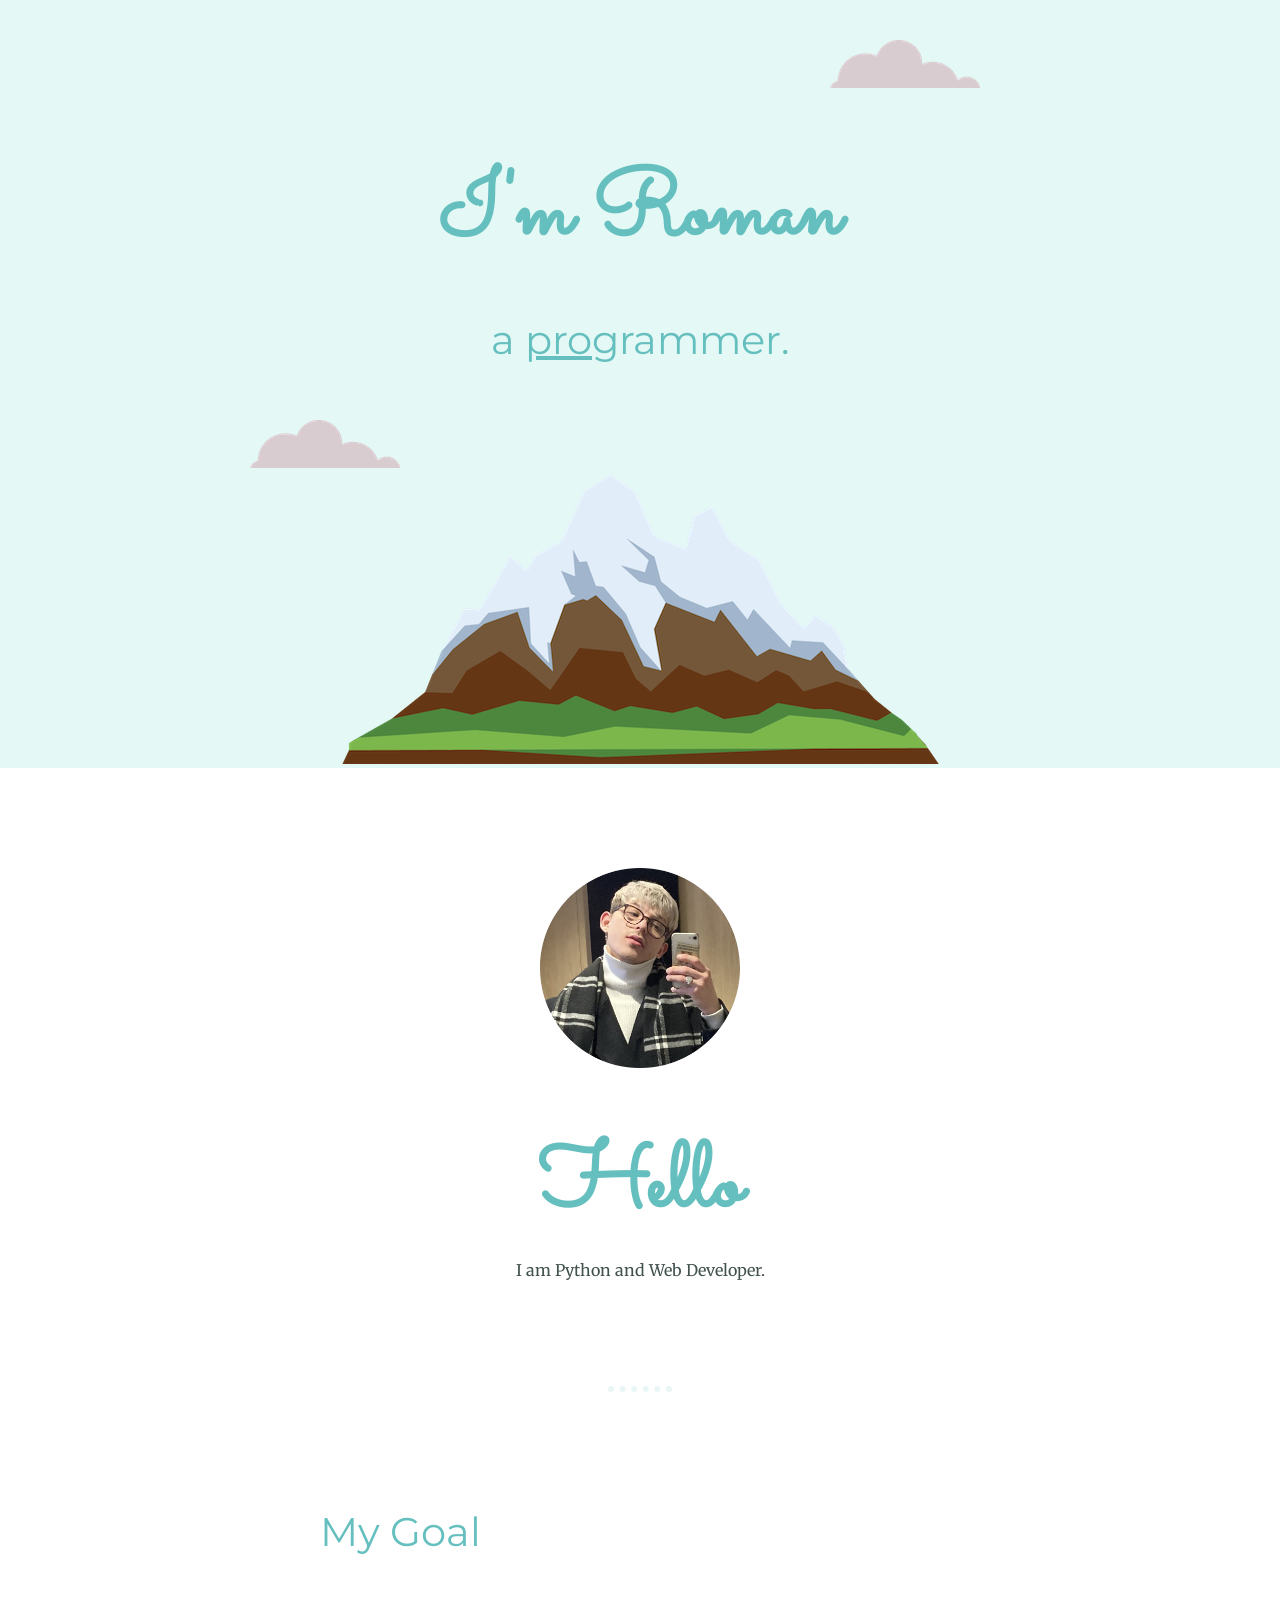
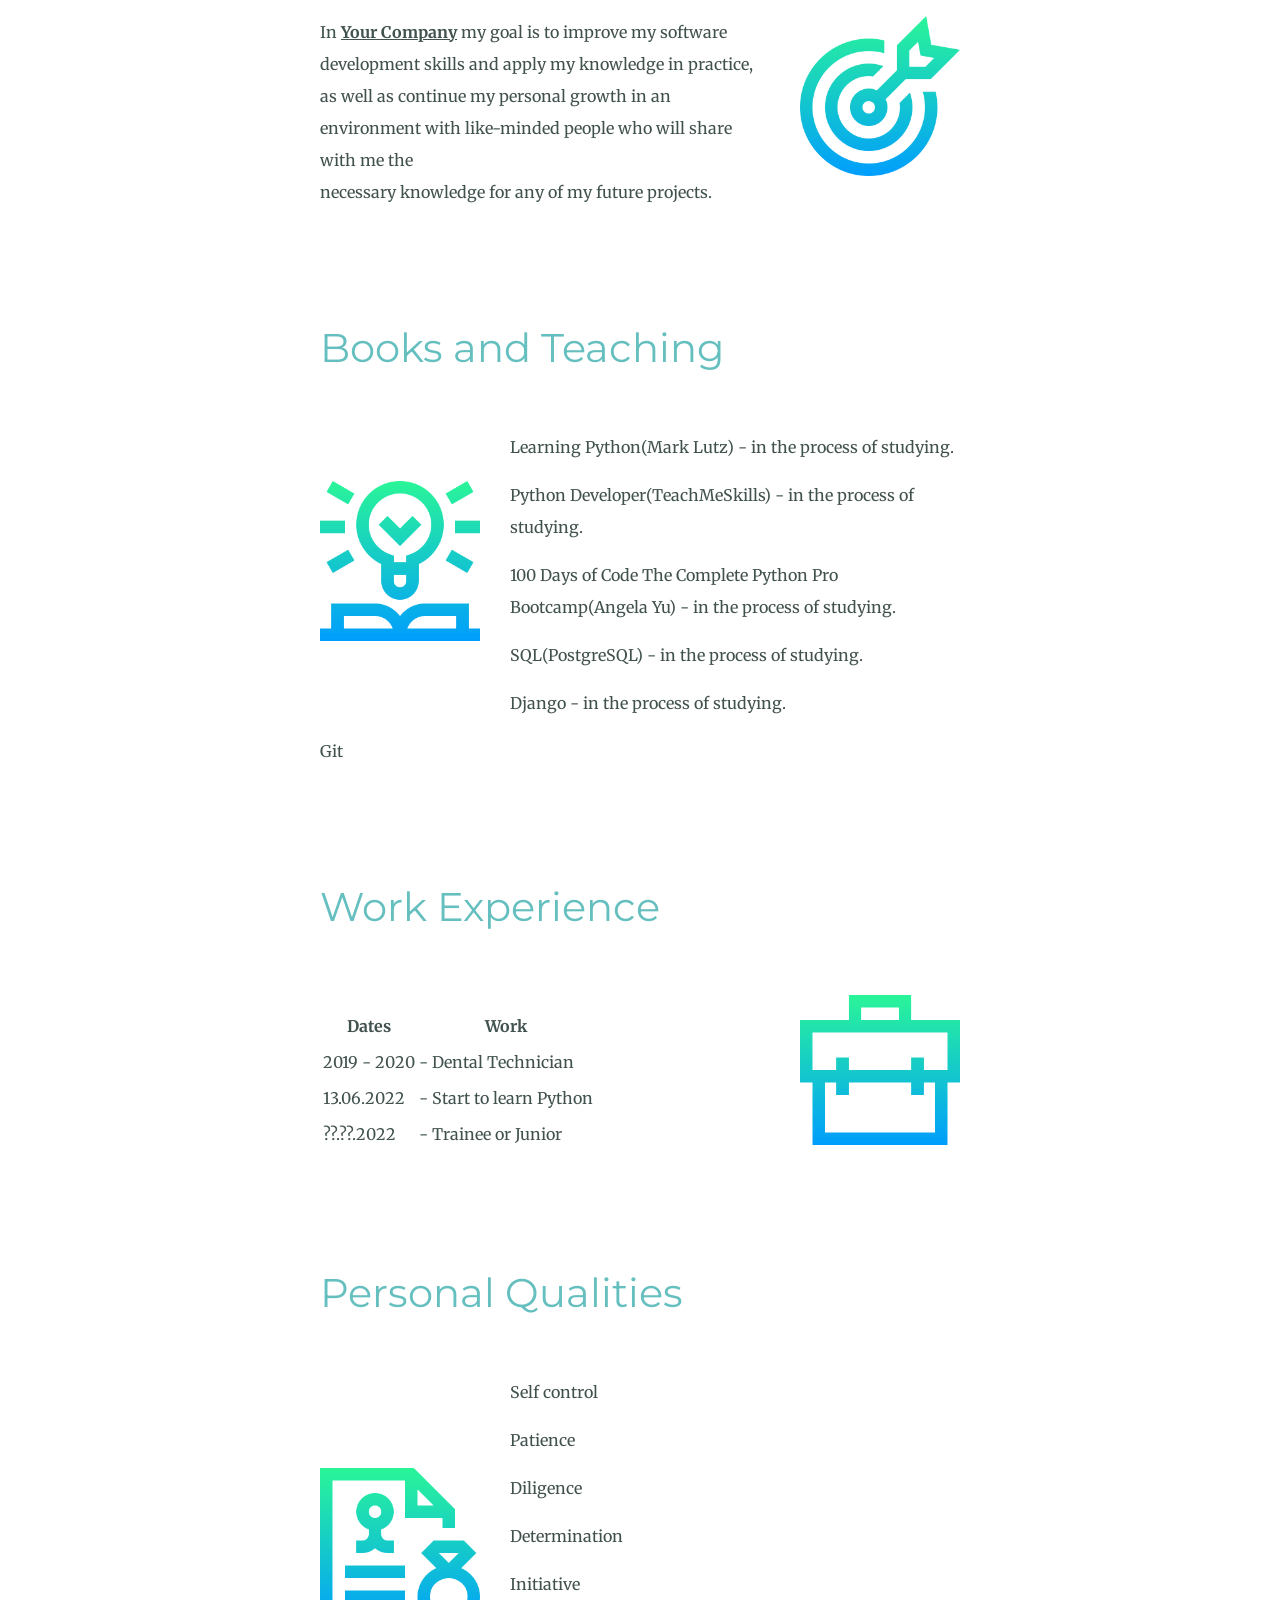
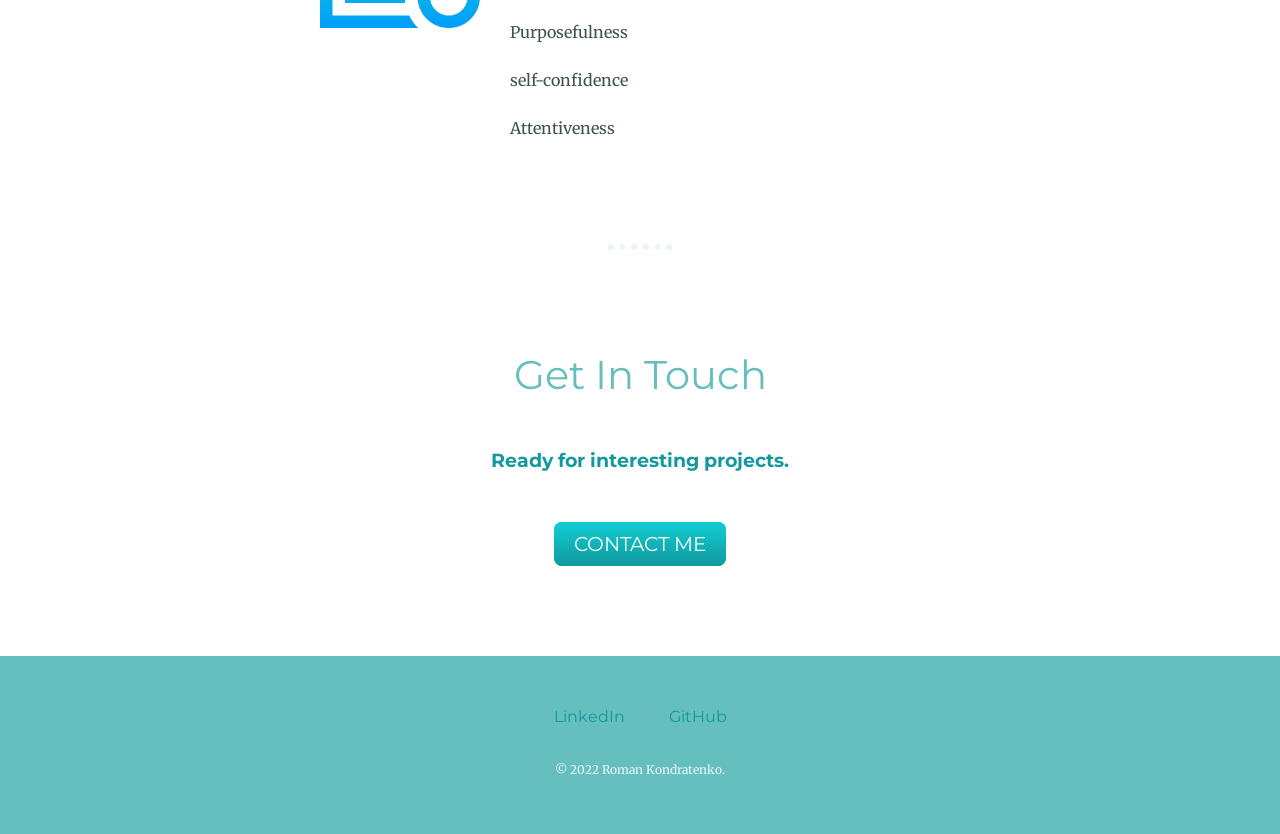
<file: CSS - My Site/index.html>
<!DOCTYPE html>
<html lang="en">
  <head>
    <meta charset="UTF-8">
    <title>Roman Kondratenko</title>
    <link rel="stylesheet" href="css/styles.css">
    <link rel="icon" href="images/favicon-r.ico">
    <link rel="preconnect" href="https://fonts.googleapis.com">
    <link rel="preconnect" href="https://fonts.gstatic.com" crossorigin>
    <link href="https://fonts.googleapis.com/css2?family=Merriweather&family=Montserrat&family=Sacramento&display=swap" rel="stylesheet">
  </head>
  <body>
    <div class="top-container">
      <img class="top-cloud" src="images/cloud.png" alt="cloud-img">
      <h1>I'm Roman</h1>
      <h2>a <span class="pro">pro</span>grammer.</h2>
      <img  class="bottom-cloud" src="images/cloud.png" alt="cloud-img">
      <img src="images/mountain.png" alt="mountain-img">
    </div>
    <div class="middle-container">
      <div class="profile">
        <img src="images/3.png" alt="My Photo" width="200" height="200">
        <h1>Hello</h1>
        <p class="intro">I am Python and Web Developer.</p>
      </div>
      <hr>
      <div class="skills">
        <div class="skill-row-goal">
          <h2>My Goal</h2>
          <img class="goal" src="images/goal1.png" alt="">
          <p>In <span  class="your-company">Your Company</span> my goal is to improve my software development skills and apply my knowledge in practice,<br>
            as well as continue my personal growth in an environment with like-minded people who will share with me the<br>
            necessary knowledge for any of my future projects.</p>
        </div>
        <div class="skill-row-teacher">
          <h2>Books and Teaching</h2>
          <img class="teacher" src="images/teacher1.png" alt="">
          <p>Learning Python(Mark Lutz) - in the process of studying.</p>
          <p>Python Developer(TeachMeSkills) - in the process of studying.</p>
          <p>100 Days of Code The Complete Python Pro Bootcamp(Angela Yu) - in the process of studying.</p>
          <p>SQL(PostgreSQL) - in the process of studying.</p>
          <p>Django - in the process of studying.</p>
          <p>Git</p>
        </div>
        <div class="skill-row-experience">
          <h2>Work Experience</h2>
          <img class="work" src="images/work1.png" alt="">
          <table class="skill-row-experience-table">
            <thead>
              <tr class="skill-row-experience-table-th">
                <th>Dates</th>
                <th>Work</th>
              </tr>
            </thead>
            <tbody>
              <tr>
                <td>2019 - 2020</td>
                <td>- Dental Technician</td>
              </tr>
              <tr>
                <td>13.06.2022</td>
                <td>- Start to learn Python</td>
              </tr>
              <tr>
                <td>??.??.2022</td>
                <td>- Trainee or Junior</td>
              </tr>
            </tbody>
          </table>
        </div>
        <div class="skill-row-qualities">
          <h2>Personal Qualities</h2>
          <img class="qualities" src="images/qualities1.png" alt="">
          <p>Self control</p>
          <p>Patience</p>
          <p>Diligence</p>
          <p>Determination</p>
          <p>Initiative</p>
          <p>Purposefulness</p>
          <p>self-confidence</p>
          <p>Attentiveness</p>
        </div>
      </div>
      <hr>
      <div class="contact-me">
        <h2>Get In Touch</h2>
        <h3 class="contact-message">Ready for interesting projects.</h3>
        <a class="btn" href="mailto:ya.romantipyt@yandex.by">CONTACT ME</a>
      </div>
    </div>

    <div class="bottom-container">
      <a class="footer-link" href="https://linkedin.com/in/roman-kondratenko">LinkedIn</a>
      <a class="footer-link" href="https://github.com/romeoflowered">GitHub</a>
      <p class="copyright">© 2022 Roman Kondratenko.</p>
    </div>
  </body>
</html>
</file>
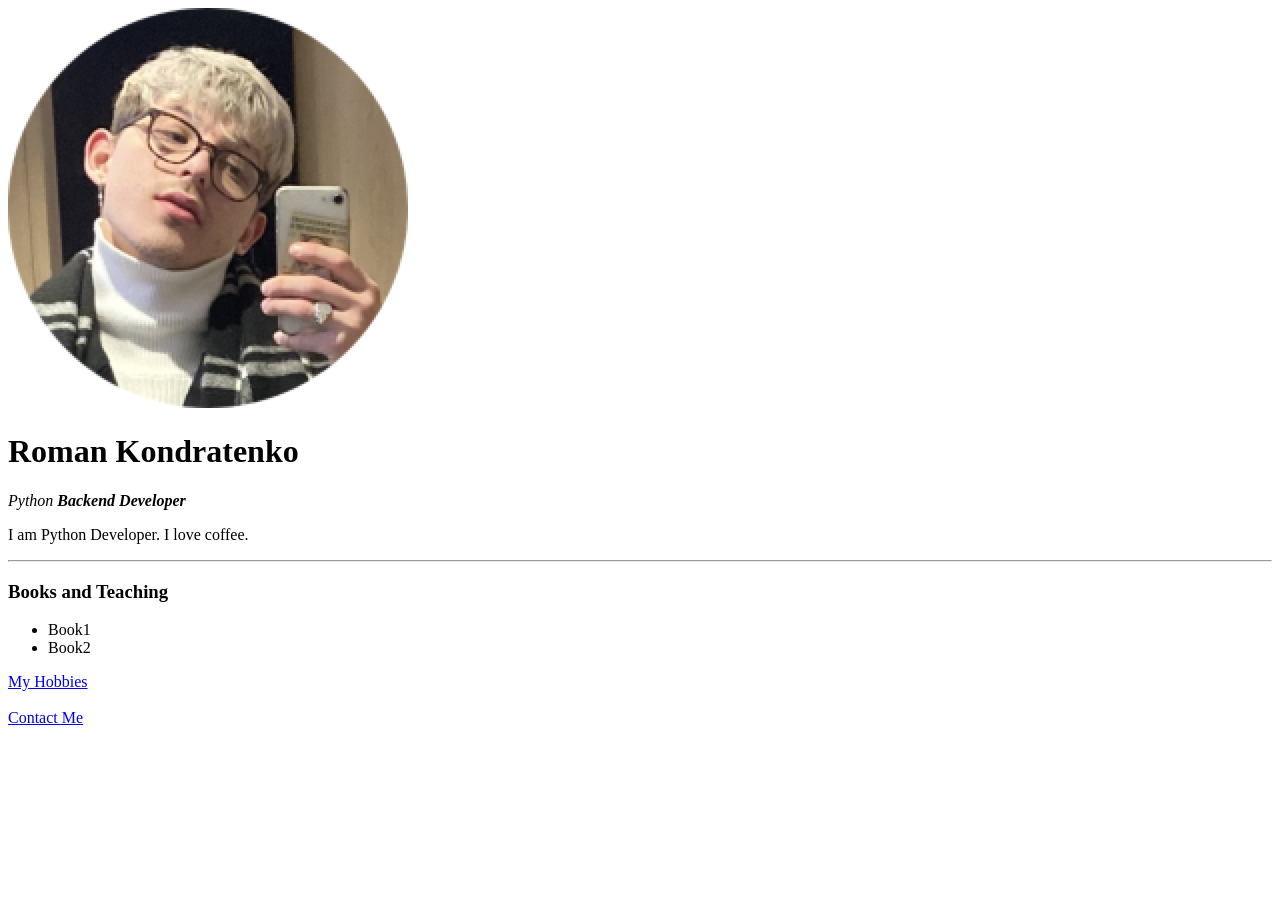
<file: Day_41/HTML - Personal Site/index.html>
<!DOCTYPE html>
<html lang="en">
<head>
    <meta charset="UTF-8">
    <title>Kondratenko Personal Site</title>
</head>
<body>
<img src="images/1.png">
<h1>Roman Kondratenko</h1>
<p><em>Python <strong>Backend Developer</strong></em></p>
<p>I am Python Developer. I love coffee.</p>
<hr>
<h3>Books and Teaching</h3>
<ul>
    <li>Book1</li>
    <li>Book2</li>
</ul>
<a href="hobbies.html">My Hobbies</a>
<br>
<br>
<a href="contact-me.html">Contact Me</a>
</body>
</html>
</file>
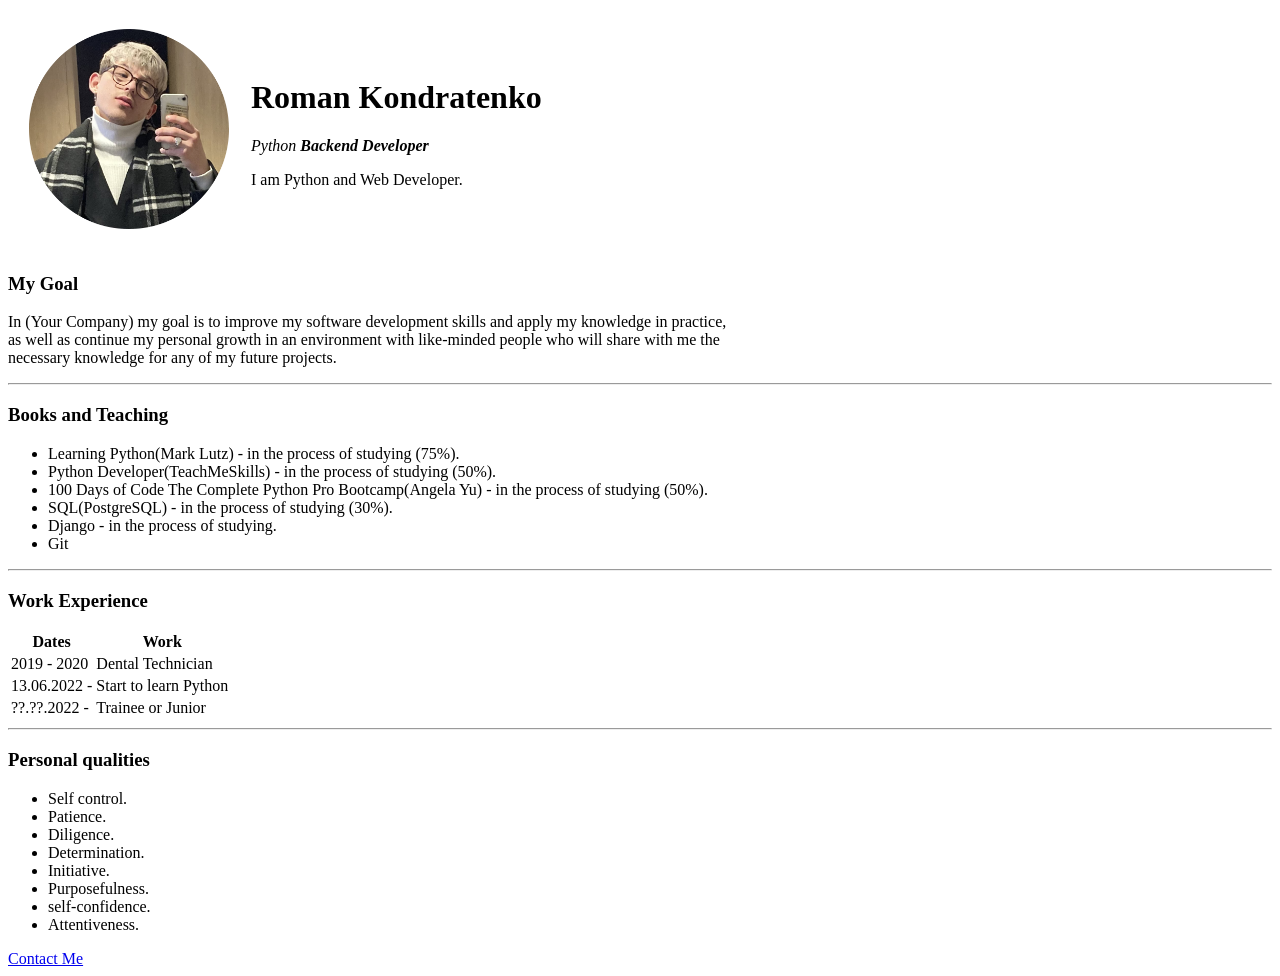
<file: Update HTML Site/HTML - Personal Site/index.html>
<!DOCTYPE html>
<html lang="en">
  <head>
      <meta charset="UTF-8">
      <title>Roman Kondratenko</title>
  </head>
  <body>
    <table cellspacing="20">
      <tr>
        <td><img src="images/3.png" alt="My Photo" width="200" height="200"> </td>
        <td>
          <h1>Roman Kondratenko</h1>
          <p><em>Python <strong>Backend Developer</strong></em></p>
          <p>I am Python and Web Developer.</p>
        </td>
      </tr>
    </table>
    <h3>My Goal</h3>
    <p>In (Your Company) my goal is to improve my software development skills and apply my knowledge in practice,<br>
      as well as continue my personal growth in an environment with like-minded people who will share with me the<br>
      necessary knowledge for any of my future projects.</p>
    <hr>
    <h3>Books and Teaching</h3>
    <ul>
      <li>Learning Python(Mark Lutz) - in the process of studying (75%).</li>
      <li>Python Developer(TeachMeSkills) - in the process of studying (50%).</li>
      <li>100 Days of Code The Complete Python Pro Bootcamp(Angela Yu) - in the process of studying (50%).</li>
      <li>SQL(PostgreSQL) - in the process of studying (30%).</li>
      <li>Django - in the process of studying.</li>
      <li>Git</li>
    </ul>
    <hr>
    <h3>Work Experience</h3>
    <table>
      <thead>
        <tr>
          <th>Dates</th>
          <th>Work</th>
        </tr>
      </thead>
        <tbody>
          <tr>
            <td>2019 - 2020</td>
            <td>Dental Technician</td>
          </tr>
          <tr>
            <td>13.06.2022 -</td>
            <td>Start to learn Python</td>
          </tr>
          <tr>
            <td>??.??.2022 -</td>
            <td>Trainee or Junior</td>
          </tr>
        </tbody>
    </table>
    <hr>
    <h3>Personal qualities</h3>
    <ul>
      <li>Self control.</li>
      <li>Patience.</li>
      <li>Diligence.</li>
      <li>Determination.</li>
      <li>Initiative.</li>
      <li>Purposefulness.</li>
      <li>self-confidence.</li>
      <li>Attentiveness.</li>
    </ul>
    <a href="contact-me.html">Contact Me</a>
  </body>
</html>
</file>
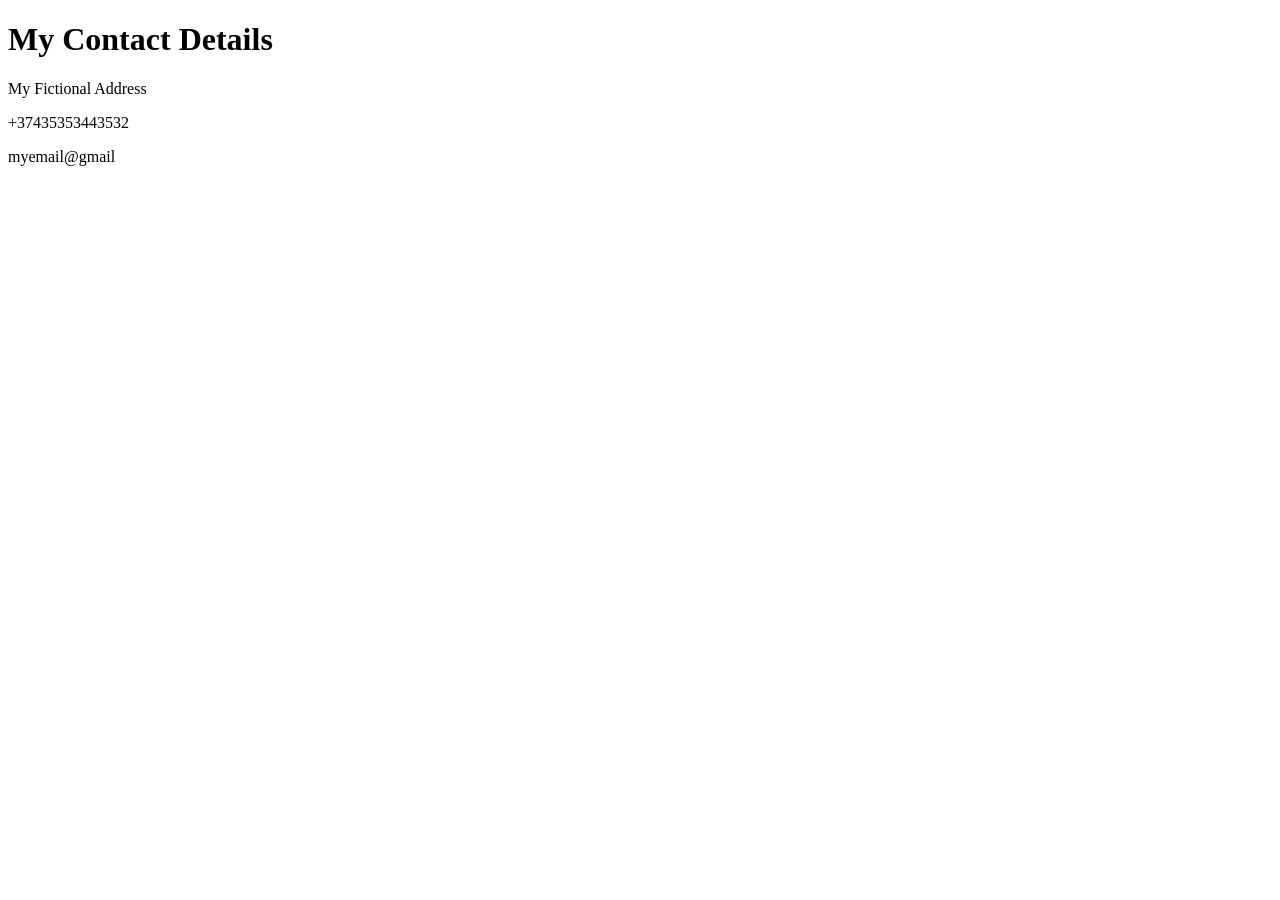
<file: Day_41/HTML - Personal Site/contact-me.html>
<!DOCTYPE html>
<html lang="en">
<head>
    <meta charset="UTF-8">
    <title>Contact Me</title>
</head>
<body>
<h1>My Contact Details</h1>
<p>My Fictional Address</p>
<p>+37435353443532</p>
<p>myemail@gmail</p>
</body>
</html>
</file>
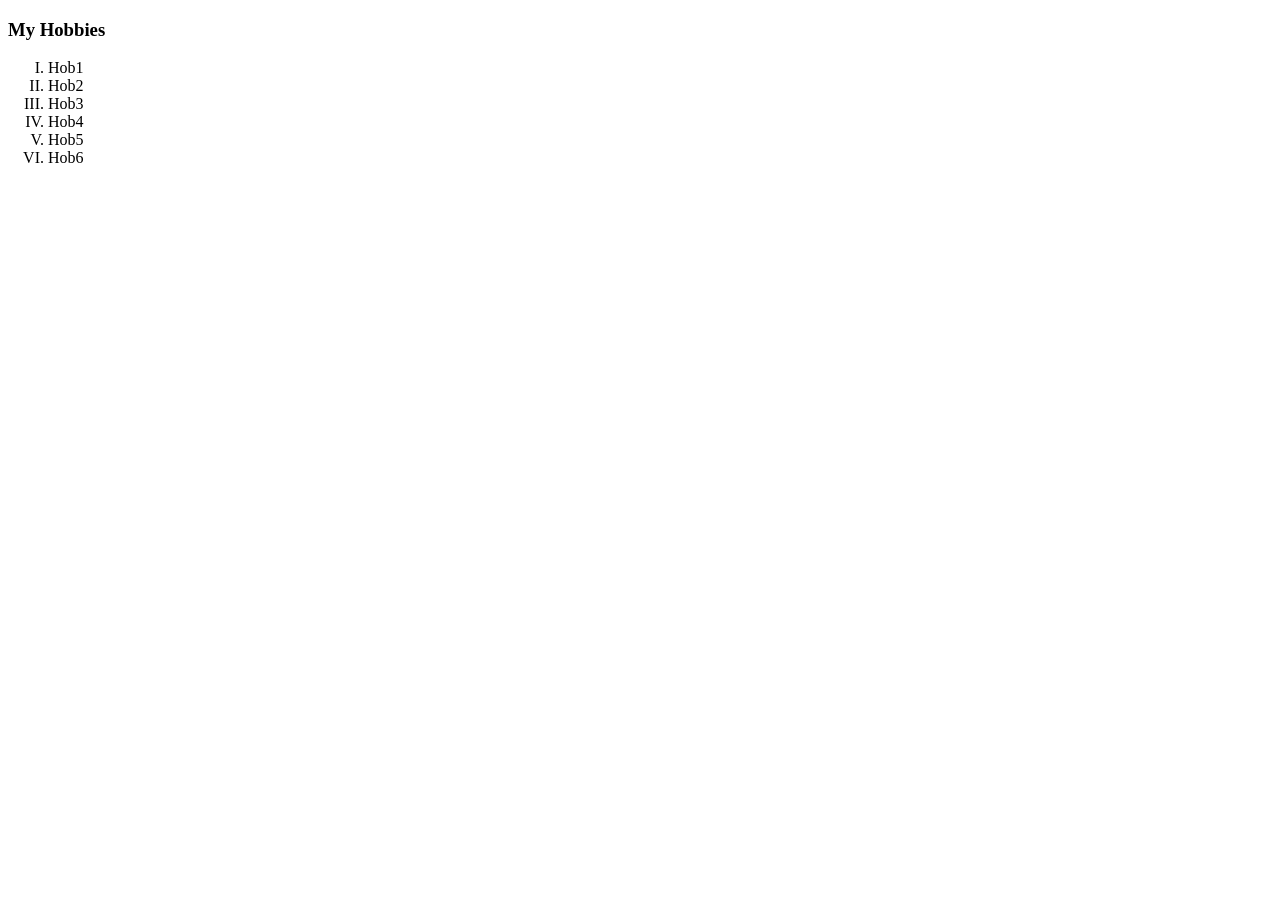
<file: Day_41/HTML - Personal Site/hobbies.html>
<!DOCTYPE html>
<html lang="en">
<head>
    <meta charset="UTF-8">
    <title>Hobbies</title>
</head>
<body>
<h3>My Hobbies</h3>
<ol type="I">
    <li>Hob1</li>
    <li>Hob2</li>
    <li>Hob3</li>
    <li>Hob4</li>
    <li>Hob5</li>
    <li>Hob6</li>
</ol>
</body>
</html>
</file>
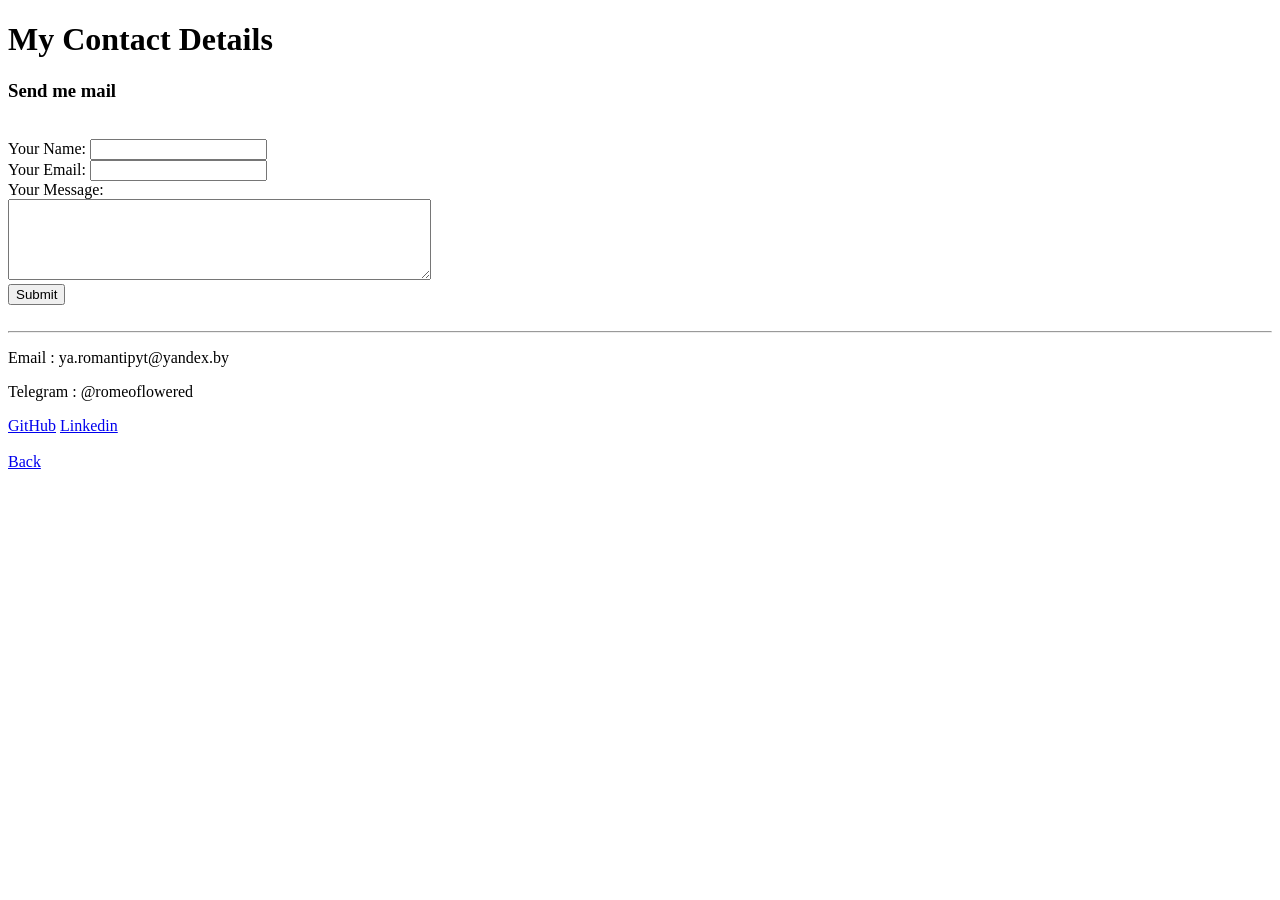
<file: Update HTML Site/HTML - Personal Site/contact-me.html>
<!DOCTYPE html>
<html lang="en">
<head>
    <meta charset="UTF-8">
    <title>Contact Me</title>
</head>
<body>
<h1>My Contact Details</h1>
<h3>Send me mail</h3>
<!-- down try tag(label and input)-->
<form class="" action="mailto:ya.romantipyt@yandex.by" method="post" enctype="text/plain"><br>
    <label>Your Name:</label>
    <input type="text" name="" value=""><br>
    <label>Your Email:</label>
    <input type="email" name="" value=""><br>
    <label>Your Message:</label><br>
    <textarea name="name" rows="5" cols="50"></textarea><br>
    <input type="submit" name="">
</form><br>
<hr>
<p>Email : ya.romantipyt@yandex.by</p>
<p>Telegram : @romeoflowered</p>
<a href="https://github.com/romeoflowered">GitHub</a>
<a href="https://linkedin.com/in/roman-kondratenko">Linkedin</a>
<br>
<br>
<a href="index.html">Back</a>
</body>
</html>
</file>
<file: CSS - My Site/css/styles.css>
/* Tag CSS */

body {
  color: #40514E;
  margin: 0;
  text-align: center;
  font-family: 'Merriweather', serif;
}

h1 {
  color: #66BFBF;
  font-size: 5.625rem;
  margin: 50px auto 0 auto;
  font-family: 'Sacramento', cursive;
}

h2 {
  color: #66BFBF;
  font-family: 'Montserrat', sans-serif;
  font-size: 2.5rem;
  font-weight: normal;
  padding-bottom: 10px;
}

h3 {
  font-family: 'Montserrat', sans-serif;
  color: #11999E;
}

hr {
  border: dotted #EAF6F6 6px;
  border-bottom: none;
  width: 4%;
  margin: 100px auto;
}

a {
  color: #11999E;
  font-family: 'Montserrat', sans-serif;
  margin: 10px 20px;
  text-decoration: none;
}

a:hover {
  color: #EAF6F6;
}

p {
  line-height: 2;
}

/* underline */

.pro {
  text-decoration: underline;
}

.your-company {
  text-decoration: underline;
  font-weight: bold;
}


/*  containers */

.top-container {
  background-color: #E4F9F5;
  position: relative;
  padding-top: 100px;
}

.middle-container {
  margin: 100px 0;
}

.bottom-container {
  background-color: #66BFBF;
  padding: 50px 0 20px;
}

.copyright {
  color: #EAF6F6;
  font-size: 0.75rem;
  padding: 20px 0;
}

.intro {
  width: 30%;
  margin: auto;
}

.contact-message {
  width: 40%;
  margin: 40px auto 60px;
}

/* data lines */

.skill-row-goal {
  width: 50%;
  margin: 100px auto 100px auto;
  line-height: 2;
  text-align: left;
}

.skill-row-teacher {
  width: 50%;
  margin: 100px auto 100px auto;
  line-height: 2;
  text-align: left;
}

.skill-row-experience {
  width: 50%;
  margin: 100px auto 100px auto;
  line-height: 2;
  text-align: left;
}

.skill-row-qualities {
  width: 50%;
  margin: 100px auto 100px auto;
  line-height: 2;
  text-align: left;
}

/* images */

.top-cloud {
  position: absolute;
  right: 300px;
  top: 40px;
}

.bottom-cloud {
  position: absolute;
  left: 250px;
  bottom: 300px;
}

/* little images */

.goal {
  width: 25%;
  float: right;
  margin-left: 30px;
}

.teacher {
  width: 25%;
  float: left;
  margin-top: 50px;
  margin-bottom: 50px;
  margin-right: 30px;
}

.work {
  width: 25%;
  float: right;
  margin-left: 30px;
}

.qualities {
  width: 25%;
  float: left;
  margin-top: 92px;
  margin-bottom: 92px;
  margin-right: 30px;
}

/* dates tables */

.skill-row-experience-table {
  margin-right: auto;
  text-align: left;
  margin-top: 50px;
}

.skill-row-experience-table-th {
 text-align: center;
}

.btn {
  background: #11cdd4;
  background-image: -webkit-linear-gradient(top, #11cdd4, #11999e);
  background-image: -moz-linear-gradient(top, #11cdd4, #11999e);
  background-image: -ms-linear-gradient(top, #11cdd4, #11999e);
  background-image: -o-linear-gradient(top, #11cdd4, #11999e);
  background-image: linear-gradient(to bottom, #11cdd4, #11999e);
  -webkit-border-radius: 8;
  -moz-border-radius: 8;
  border-radius: 8px;
  font-family: 'Montserrat', sans-serif;
  color: #ffffff;
  font-size: 20px;
  padding: 10px 20px 10px 20px;
  text-decoration: none;
}

.btn:hover {
  background: #30e3cb;
  background-image: -webkit-linear-gradient(top, #30e3cb, #2bc4ad);
  background-image: -moz-linear-gradient(top, #30e3cb, #2bc4ad);
  background-image: -ms-linear-gradient(top, #30e3cb, #2bc4ad);
  background-image: -o-linear-gradient(top, #30e3cb, #2bc4ad);
  background-image: linear-gradient(to bottom, #30e3cb, #2bc4ad);
  text-decoration: none;
}
</file>
